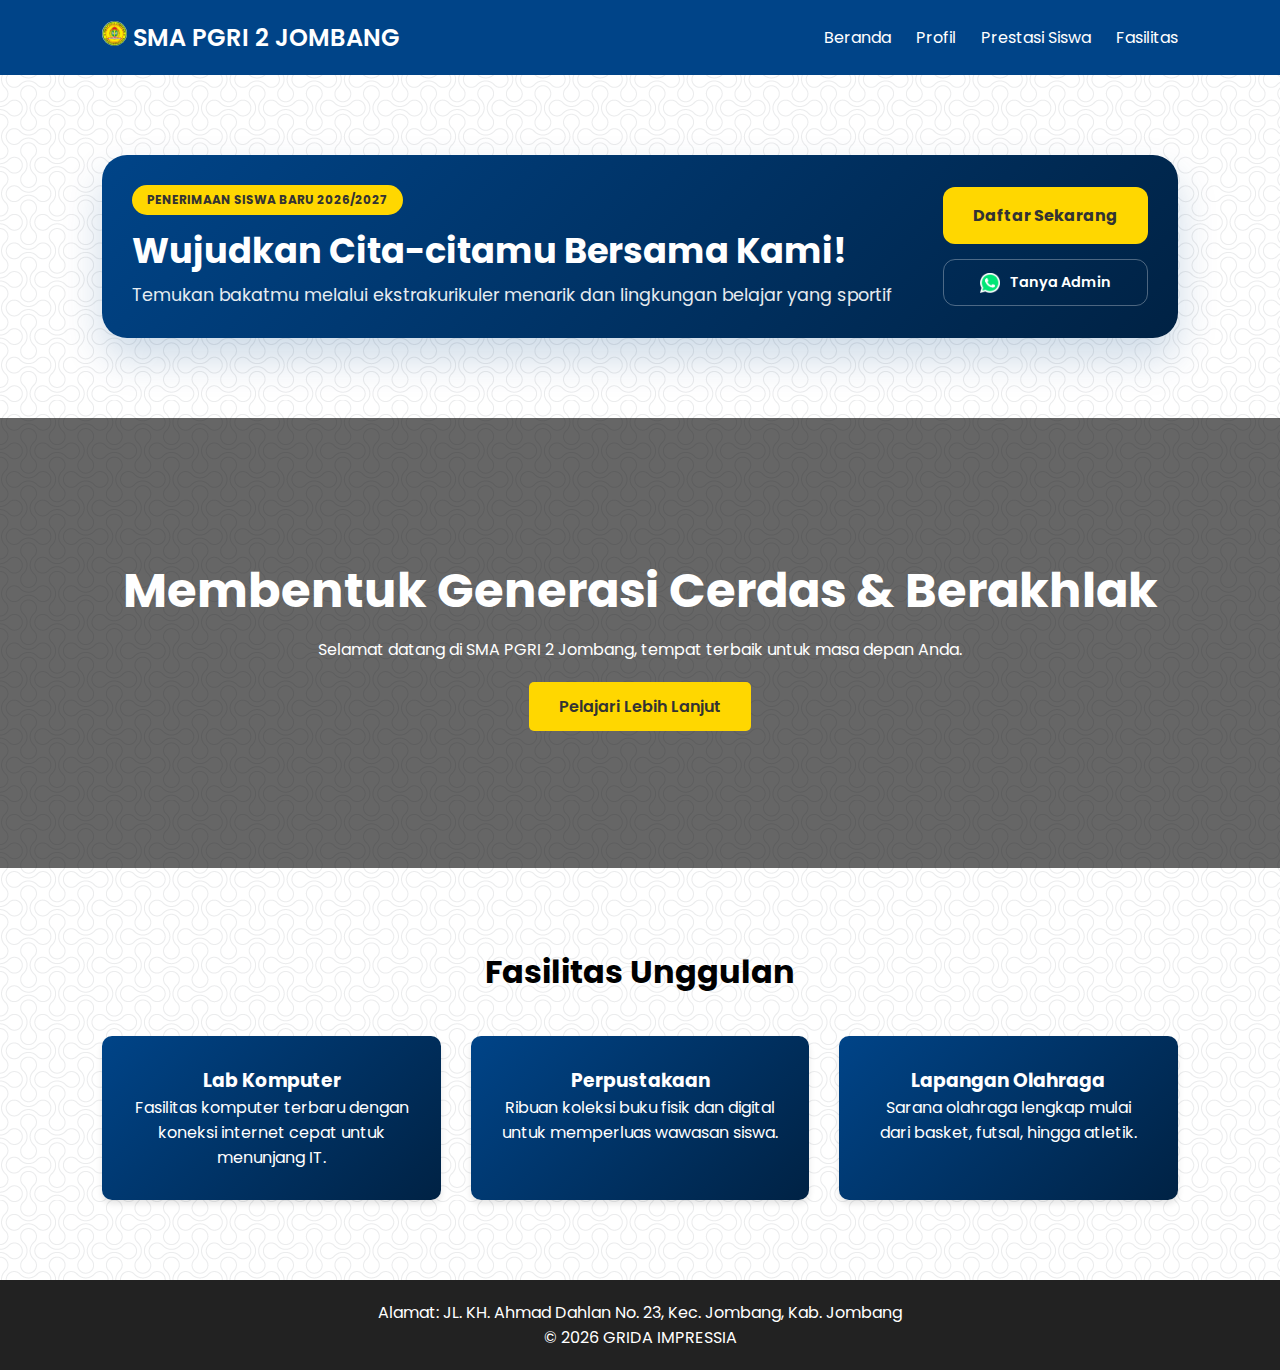
<file: index.html>
<!DOCTYPE html>
<html lang="id">
<head>
    <meta charset="UTF-8">
    <meta name="viewport" content="width=device-width, initial-scale=1.0">
    <title>SMA PGRI 2 JOMBANG</title>
    <link rel="stylesheet" href="style.css">
    <link href="https://fonts.googleapis.com/css2?family=Poppins:wght@300;400;600&display=swap" rel="stylesheet">
</head>
<body>

    <header>
         <div class="logo">
            <img src="foto1.jpg"/>
            SMA PGRI 2 JOMBANG     
        </div>
        <nav>
            <ul class="nav-links" id="navLinks">
                <li><a href="index.html">Beranda</a></li>
                <li><a href="Profil.html">Profil</a></li>
                <li><a href="Prestasi.html">Prestasi Siswa</a></li>
                <li><a href="fasilitas.html">Fasilitas</a></li>
             
            </ul>
            <div class="menu-toggle" id="mobile-menu">
                <span class="bar"></span>
                <span class="bar"></span>
                <span class="bar"></span>
            </div>
        </nav>
    </header>

    <section class="cta-home">
    <div class="container">
        <div class="cta-wrapper">
            <div class="cta-content">
                <span class="cta-badge">Penerimaan Siswa Baru 2026/2027</span>
                <h2>Wujudkan Cita-citamu Bersama Kami!</h2>
                <p>Temukan bakatmu melalui ekstrakurikuler menarik dan lingkungan belajar yang sportif</p>
            </div>
            <div class="cta-action">
                <a href="https://docs.google.com/forms/d/e/1FAIpQLSdmALU9YkdrVw5L54V4zJo8nPiSjWl3F8JW6FjcFwiGC4GTWw/viewform" class="btn-utama pulse">Daftar Sekarang</a>
                
                <a href="https://wa.me/+6285136805858" class="btn-wa">
                    <img src="wa.png" alt="WA" width="20"> 
                    Tanya Admin
                </a>
            </div>
        </div>
    </div>
</section>
</body>

<body>
    <section class="hero" id="home">
        <div class="hero-text">
            <h1>Membentuk Generasi Cerdas & Berakhlak</h1>
            <p>Selamat datang di SMA PGRI 2 Jombang, tempat terbaik untuk masa depan Anda.</p>
            <a href="Profil.html" class="btn">Pelajari Lebih Lanjut</a>
        </div>
    </section>

    <section class="features" id="fasilitas">
        <div class="container">
            <h2 class="section-title">Fasilitas Unggulan</h2>
            <div class="grid">
                <div class="card">
                    <h3>Lab Komputer</h3>
                    <p>Fasilitas komputer terbaru dengan koneksi internet cepat untuk menunjang IT.</p>
                </div>
                <div class="card">
                    <h3>Perpustakaan</h3>
                    <p>Ribuan koleksi buku fisik dan digital untuk memperluas wawasan siswa.</p>
                </div>
                <div class="card">
                    <h3>Lapangan Olahraga</h3>
                    <p>Sarana olahraga lengkap mulai dari basket, futsal, hingga atletik.</p>
                </div>
            </div>
        </div>
    </section>

    <footer id="contact">
        <p>Alamat: JL. KH. Ahmad Dahlan No. 23, Kec. Jombang, Kab. Jombang</p>
        <div class="socials">
            <p>&copy; 2026 GRIDA IMPRESSIA</p>
        </div>
        
    </footer>

    <script src="script.js"></script>
</body>
</html>
</file>
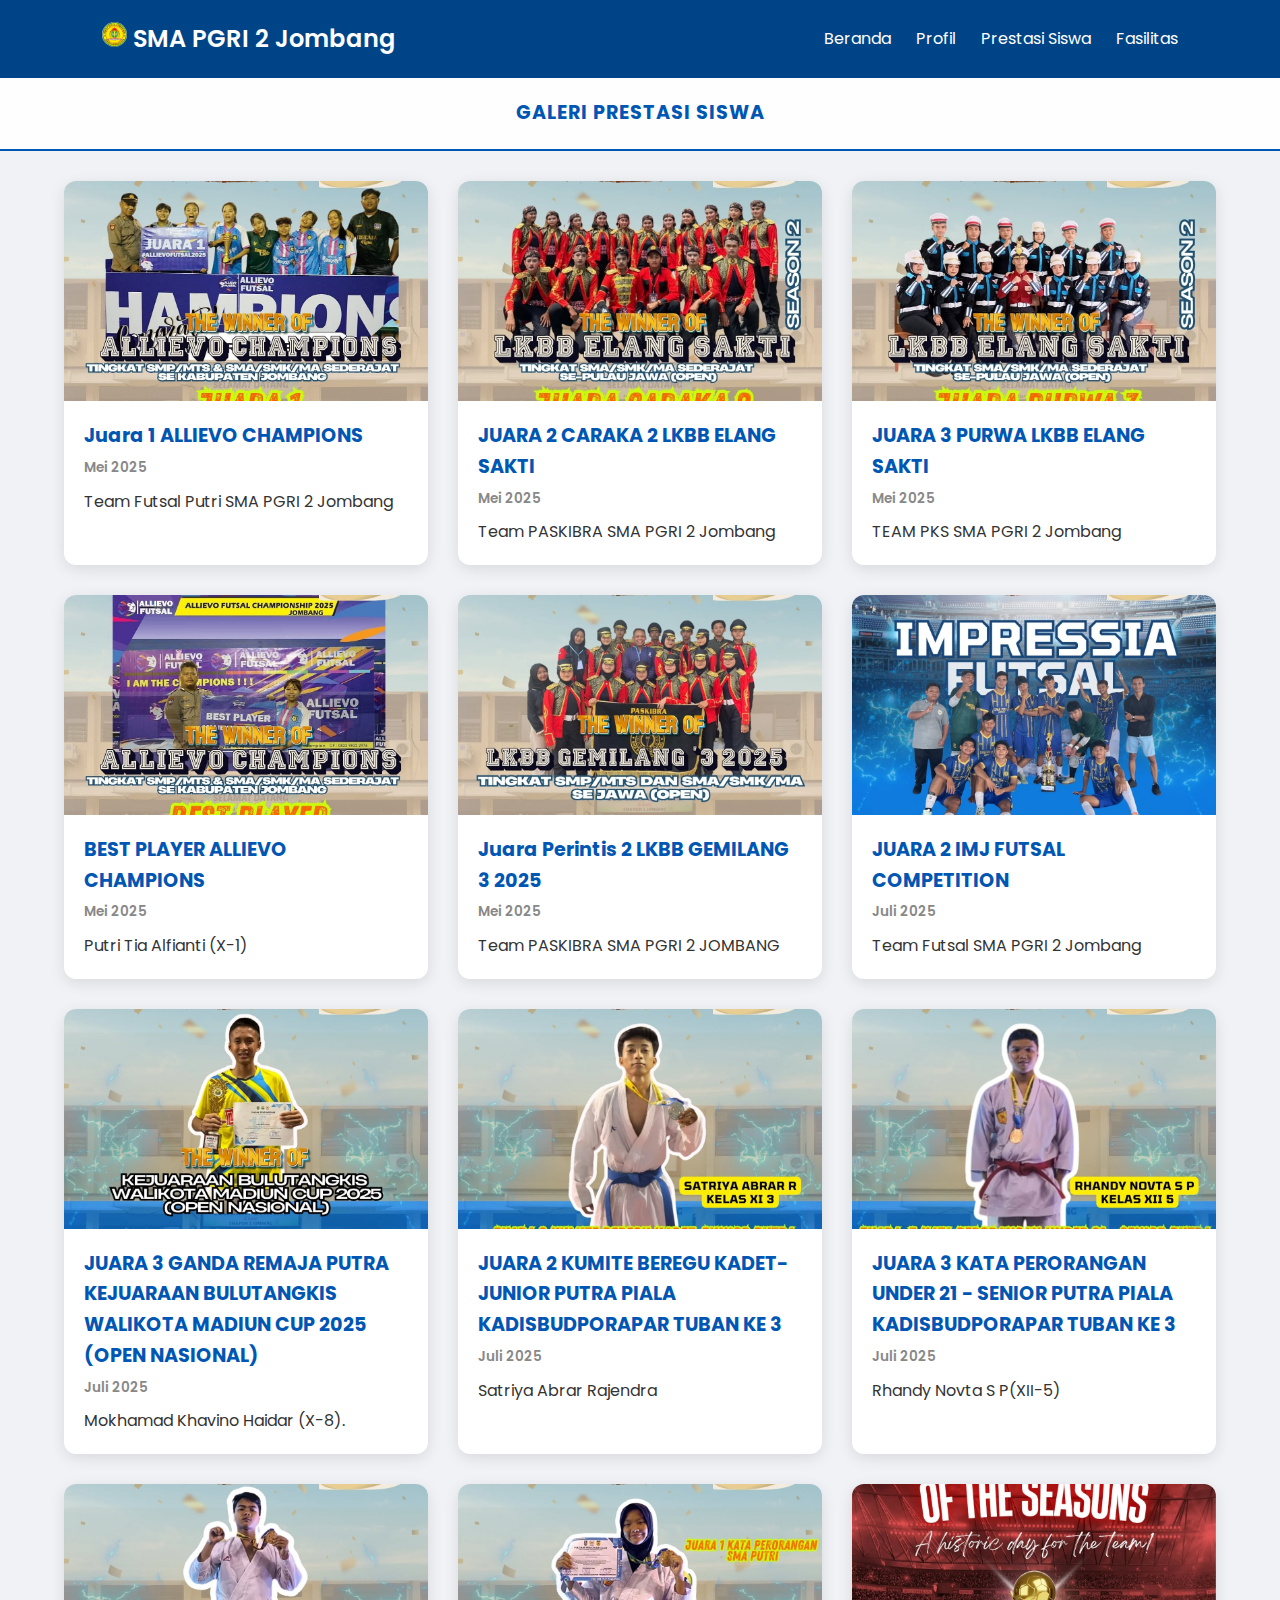
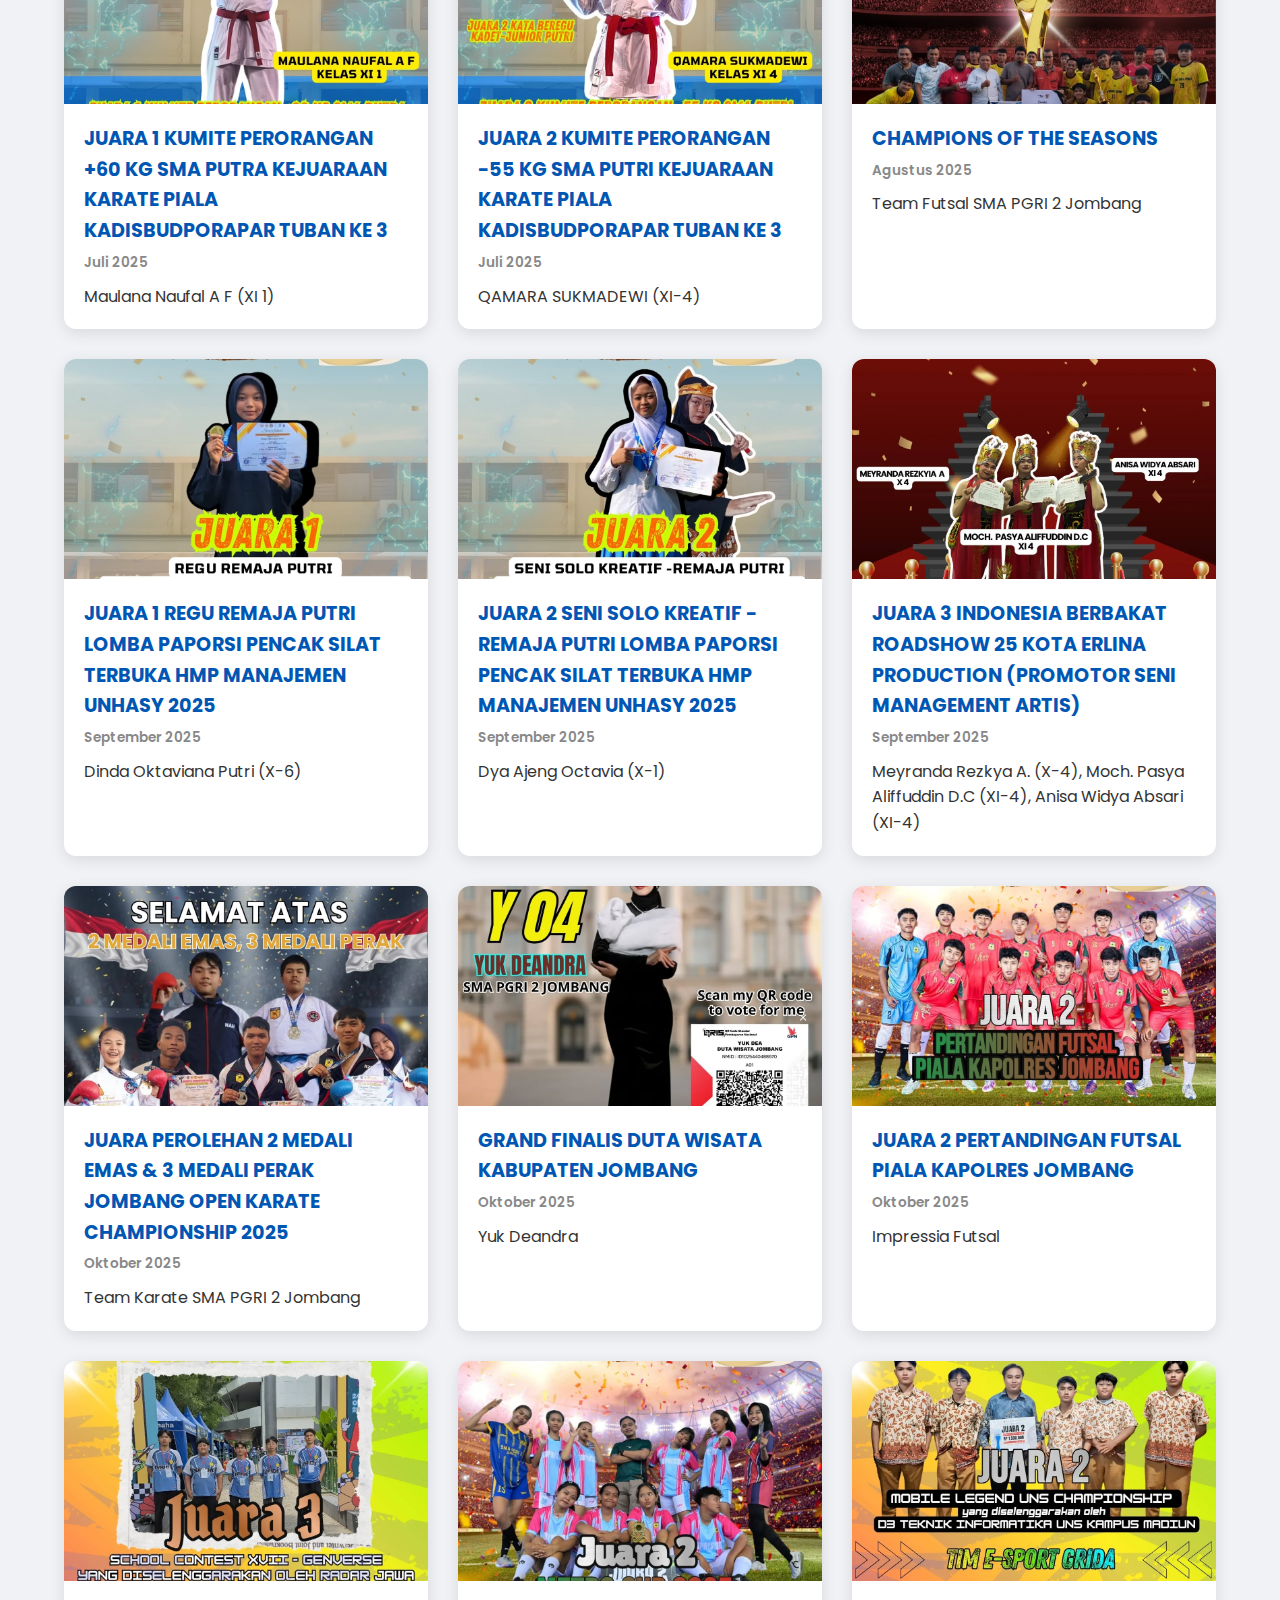
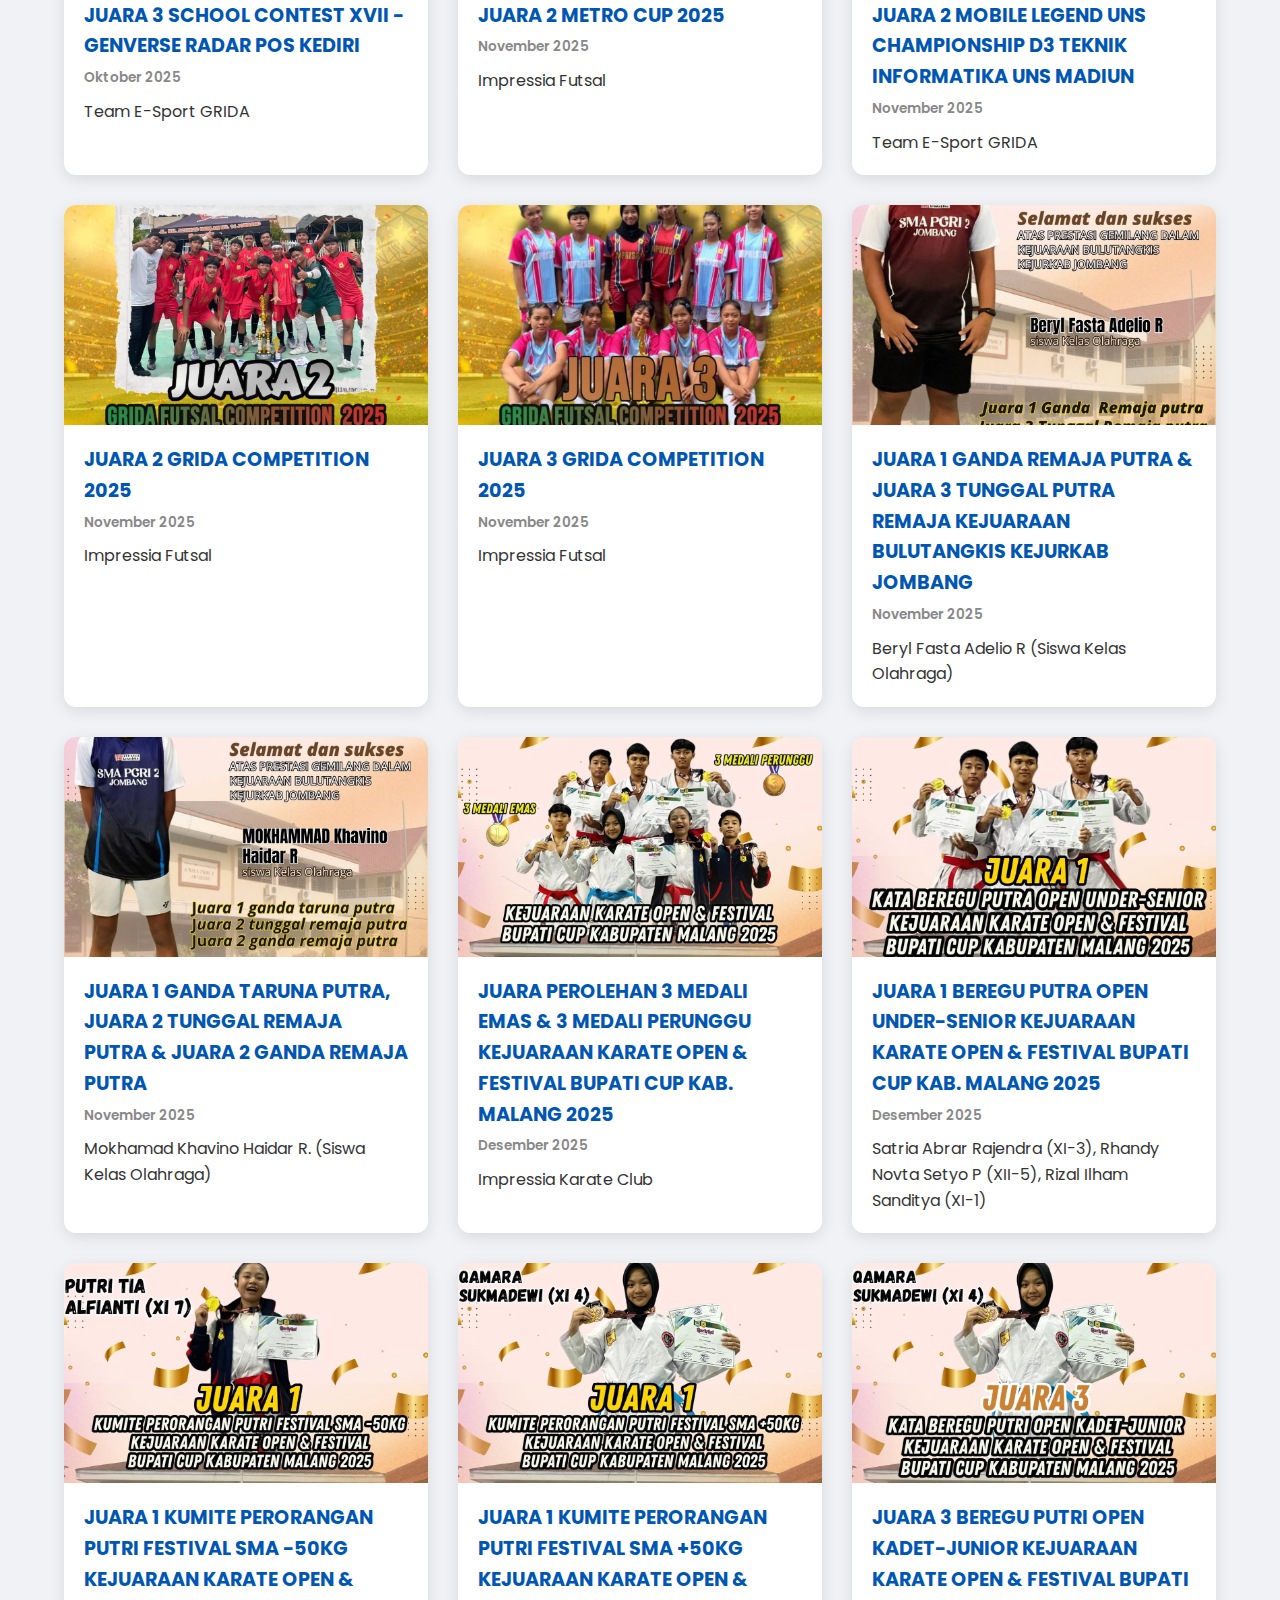
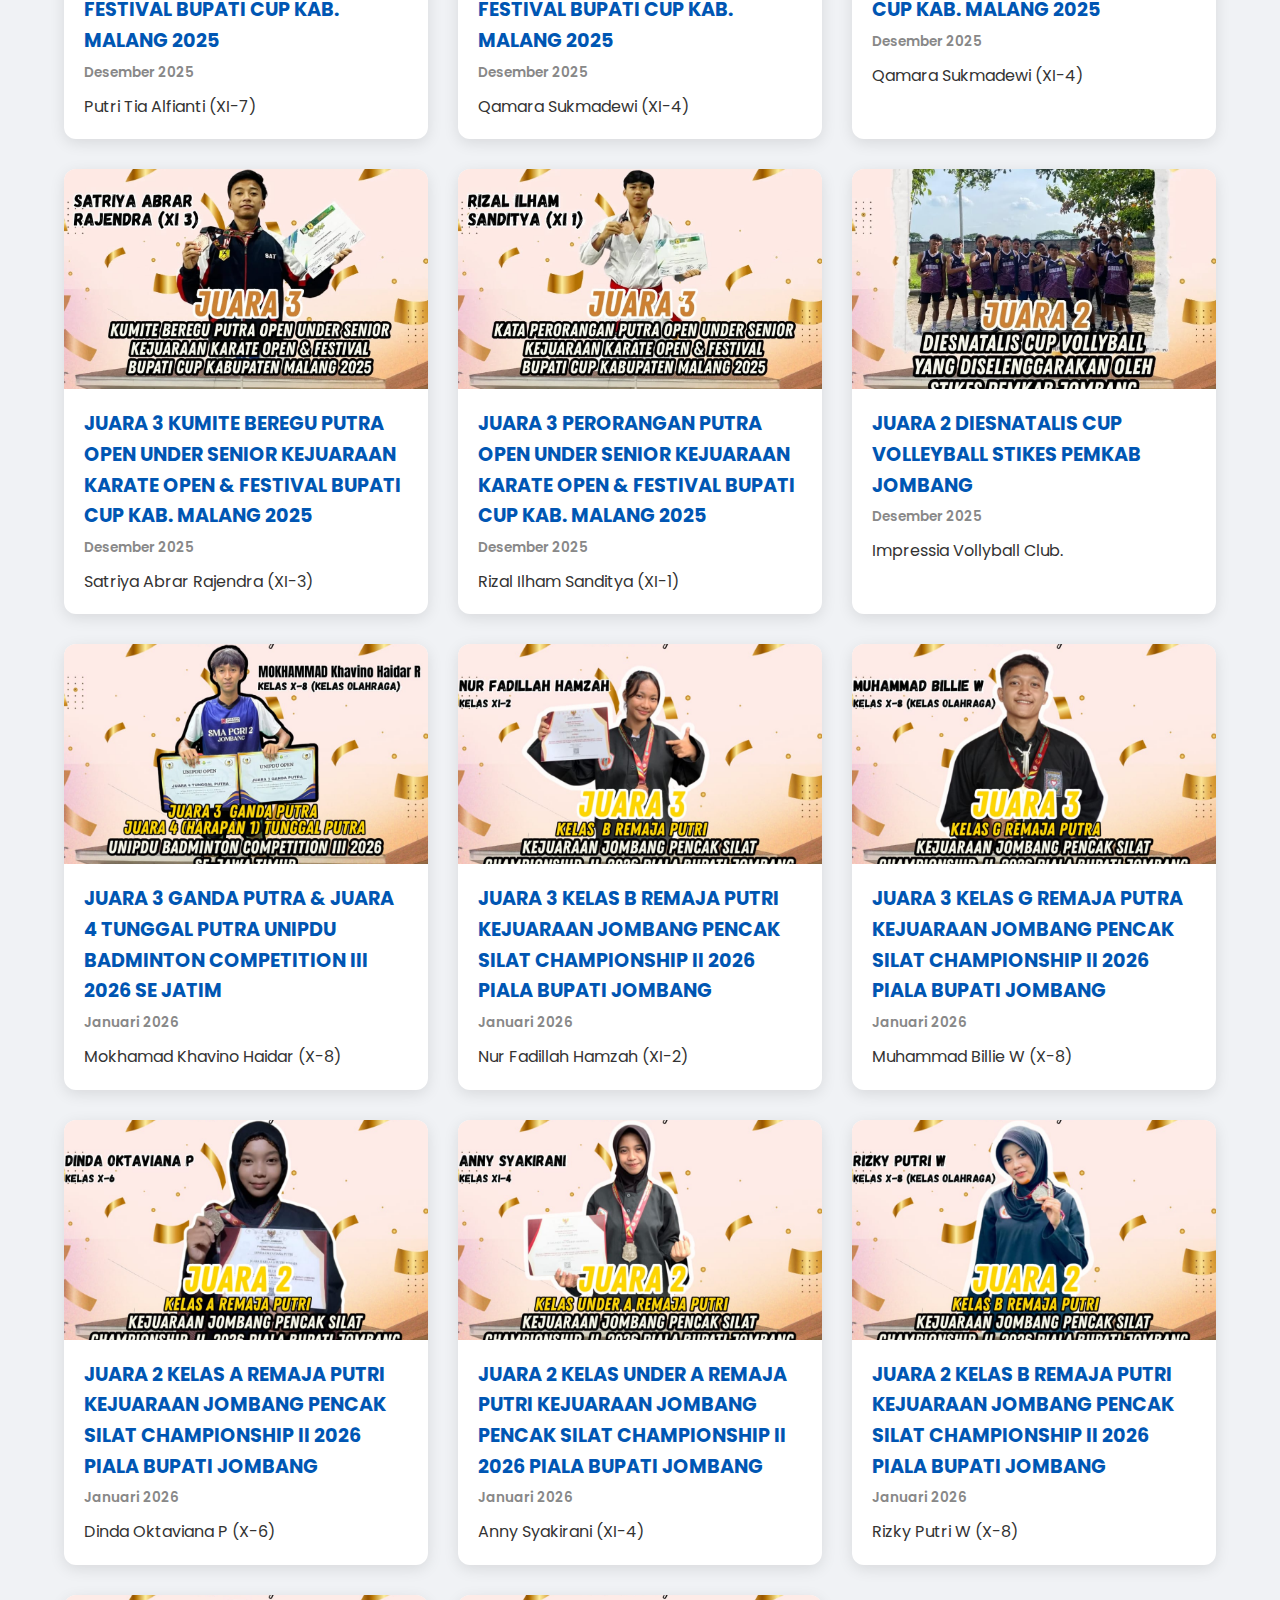
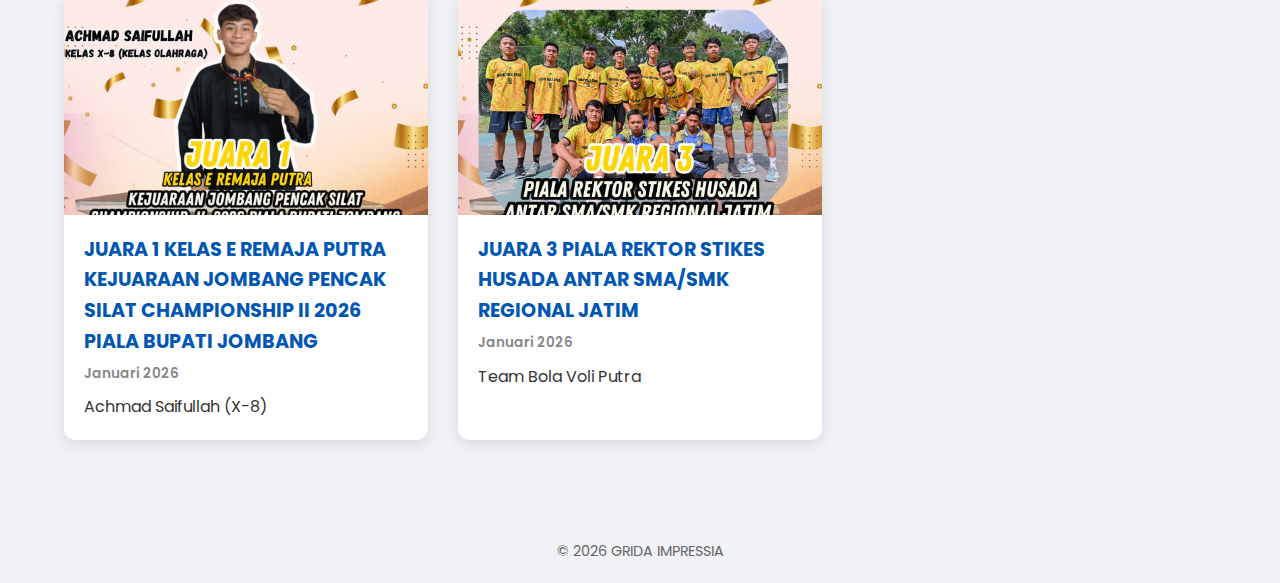
<file: Prestasi.html>
<!DOCTYPE html>
<html lang="id">
<head>
    <meta charset="UTF-8">
    <meta name="viewport" content="width=device-width, initial-scale=1.0">
    <title>Galeri Prestasi Siswa</title>
    <link rel="stylesheet" href="style2.css">
    <link href="https://fonts.googleapis.com/css2?family=Poppins:wght@400;600&display=swap" rel="stylesheet">
</head>
<body>

    <header>
       <div class="logo">
            <img src="foto1.jpg"/>
            SMA PGRI 2 Jombang     
        </div>
 <nav>
            <ul class="nav-links" id="navLinks">
                <li><a href="index.html">Beranda</a></li>
                <li><a href="Profil.html">Profil</a></li>
                <li><a href="Prestasi.html">Prestasi Siswa</a></li>
                <li><a href="fasilitas.html">Fasilitas</a></li>
               
            </ul>
            <div class="menu-toggle" id="mobile-menu">
                <span class="bar"></span>
                <span class="bar"></span>
                <span class="bar"></span>
            </div>
        </nav>
    </header>

    <section class="sub-header">
    <div class="container">
        <div class="sub-header-content">
            <h2>Galeri Prestasi Siswa</h2>

            </nav>
        </div>
    </div>
</section>

    <main class="container">
        <div class="gallery-grid">

            <div class="gallery-card">
                <div class="card-image">
                    <img src="f1.jpg">
                </div>
                <div class="card-caption">
                    <h3>Juara 1 ALLIEVO CHAMPIONS</h3>
                    <p class="date">Mei 2025</p>
                    <p>Team Futsal Putri SMA PGRI 2 Jombang</p>
                </div>
            </div>

            <div class="gallery-card">
                <div class="card-image">
                    <img src="f2.jpg">
                </div>
                <div class="card-caption">
                    <h3>JUARA 2 CARAKA 2 LKBB ELANG SAKTI</h3>
                    <p class="date">Mei 2025</p>
                    <p>Team PASKIBRA SMA PGRI 2 Jombang</p>
                </div>
            </div>

            <div class="gallery-card">
                <div class="card-image">
                    <img src="f3.jpg" alt="Olimpiade Sains">
                </div>
                <div class="card-caption">
                    <h3>JUARA 3 PURWA LKBB ELANG SAKTI</h3>
                    <p class="date">Mei 2025</p>
                    <p>TEAM PKS SMA PGRI 2 Jombang</p>
                </div>
            </div>

             <div class="gallery-card">
                <div class="card-image">
                    <img src="f4.jpg" alt="Lomba Lukis">
                </div>
                <div class="card-caption">
                    <h3>BEST PLAYER ALLIEVO CHAMPIONS</h3>
                    <p class="date">Mei 2025</p>
                    <p>Putri Tia Alfianti (X-1)</p>
                </div>
            </div>
            <div class="gallery-card">
                <div class="card-image">
                    <img src="f5.jpg" alt="Lomba Lukis">
                </div>
                <div class="card-caption">
                    <h3>Juara Perintis 2 LKBB GEMILANG 3 2025</h3>
                    <p class="date">Mei 2025</p>
                    <p>Team PASKIBRA SMA PGRI 2 JOMBANG</p>
                </div>
            </div>
            <div class="gallery-card">
                <div class="card-image">
                    <img src="f6.jpg" alt="Lomba Lukis">
                </div>
                <div class="card-caption">
                    <h3>JUARA 2 IMJ FUTSAL COMPETITION</h3>
                    <p class="date">Juli 2025</p>
                    <p>Team Futsal SMA PGRI 2 Jombang</p>
                </div>
            </div>
            <div class="gallery-card">
                <div class="card-image">
                    <img src="f7.jpg" alt="Lomba Lukis">
                </div>
                <div class="card-caption">
                    <h3>JUARA 3 GANDA REMAJA PUTRA KEJUARAAN BULUTANGKIS WALIKOTA MADIUN CUP 2025 (OPEN NASIONAL)</h3>
                    <p class="date">Juli 2025</p>
                    <p>Mokhamad Khavino Haidar (X-8).</p>
                </div>
            </div>
            <div class="gallery-card">
                <div class="card-image">
                    <img src="f8.jpg" alt="Lomba Lukis">
                </div>
                <div class="card-caption">
                    <h3>JUARA 2 KUMITE BEREGU KADET-JUNIOR PUTRA PIALA KADISBUDPORAPAR TUBAN KE 3</h3>
                    <p class="date">Juli 2025</p>
                    <p>Satriya Abrar Rajendra</p>
                </div>
            </div>
            <div class="gallery-card">
                <div class="card-image">
                    <img src="f9.jpg" alt="Lomba Lukis">
                </div>
                <div class="card-caption">
                    <h3>JUARA 3 KATA PERORANGAN UNDER 21 - SENIOR PUTRA PIALA KADISBUDPORAPAR TUBAN KE 3</h3>
                    <p class="date">Juli 2025</p>
                    <p>Rhandy Novta S P(XII-5)</p>
                </div>
            </div>
            <div class="gallery-card">
                <div class="card-image">
                    <img src="f10.jpg" alt="Lomba Lukis">
                </div>
                <div class="card-caption">
                    <h3>JUARA 1 KUMITE PERORANGAN +60 KG SMA PUTRA KEJUARAAN KARATE PIALA KADISBUDPORAPAR TUBAN KE 3</h3>
                    <p class="date">Juli 2025</p>
                    <p>Maulana Naufal A F (XI 1)</p>
                </div>
            </div>
            <div class="gallery-card">
                <div class="card-image">
                    <img src="f11.jpg" alt="Lomba Lukis">
                </div>
                <div class="card-caption">
                    <h3>JUARA 2 KUMITE PERORANGAN -55 KG SMA PUTRI KEJUARAAN KARATE PIALA KADISBUDPORAPAR TUBAN KE 3</h3>
                    <p class="date">Juli 2025</p>
                    <p>QAMARA SUKMADEWI (XI-4)</p>
                </div>
            </div>
            <div class="gallery-card">
                <div class="card-image">
                    <img src="f12.jpg" alt="Lomba Lukis">
                </div>
                <div class="card-caption">
                    <h3>CHAMPIONS OF THE SEASONS</h3>
                    <p class="date">Agustus 2025</p>
                    <p>Team Futsal SMA PGRI 2 Jombang</p>
                </div>
            </div>
            <div class="gallery-card">
                <div class="card-image">
                    <img src="f13.jpg" alt="Lomba Lukis">
                </div>
                <div class="card-caption">
                    <h3>JUARA 1 REGU REMAJA PUTRI LOMBA PAPORSI PENCAK SILAT TERBUKA HMP MANAJEMEN UNHASY 2025</h3>
                    <p class="date">September 2025</p>
                    <p>Dinda Oktaviana Putri (X-6)</p>
                </div>
            </div>
            <div class="gallery-card">
                <div class="card-image">
                    <img src="f14.jpg" alt="Lomba Lukis">
                </div>
                <div class="card-caption">
                    <h3>JUARA 2 SENI SOLO KREATIF - REMAJA PUTRI LOMBA PAPORSI PENCAK SILAT TERBUKA HMP MANAJEMEN UNHASY 2025</h3>
                    <p class="date">September 2025</p>
                    <p>Dya Ajeng Octavia (X-1)</p>
                </div>
            </div>
            <div class="gallery-card">
                <div class="card-image">
                    <img src="f15.jpg" alt="Lomba Lukis">
                </div>
                <div class="card-caption">
                    <h3>JUARA 3 INDONESIA BERBAKAT ROADSHOW 25 KOTA ERLINA PRODUCTION (PROMOTOR SENI MANAGEMENT ARTIS)</h3>
                    <p class="date">September 2025</p>
                    <p>Meyranda Rezkya A. (X-4), Moch. Pasya Aliffuddin D.C (XI-4), Anisa Widya Absari (XI-4)</p>
                </div>
            </div>
            <div class="gallery-card">
                <div class="card-image">
                    <img src="f16.jpg" alt="Lomba Lukis">
                </div>
                <div class="card-caption">
                    <h3>JUARA PEROLEHAN 2 MEDALI EMAS & 3 MEDALI PERAK JOMBANG OPEN KARATE CHAMPIONSHIP 2025</h3>
                    <p class="date">Oktober 2025</p>
                    <p>Team Karate SMA PGRI 2 Jombang</p>
                </div>
            </div>
            <div class="gallery-card">
                <div class="card-image">
                    <img src="f17.jpg" alt="Lomba Lukis">
                </div>
                <div class="card-caption">
                    <h3>GRAND FINALIS DUTA WISATA KABUPATEN JOMBANG</h3>
                    <p class="date">Oktober 2025</p>
                    <p>Yuk Deandra</p>
                </div>
            </div>
            <div class="gallery-card">
                <div class="card-image">
                    <img src="f18.jpg" alt="Lomba Lukis">
                </div>
                <div class="card-caption">
                    <h3>JUARA 2 PERTANDINGAN FUTSAL PIALA KAPOLRES JOMBANG</h3>
                    <p class="date">Oktober 2025</p>
                    <p>Impressia Futsal</p>
                </div>
            </div>
            <div class="gallery-card">
                <div class="card-image">
                    <img src="f19.jpg" alt="Lomba Lukis">
                </div>
                <div class="card-caption">
                    <h3>JUARA 3 SCHOOL CONTEST XVII - GENVERSE RADAR POS KEDIRI</h3>
                    <p class="date">Oktober 2025</p>
                    <p>Team E-Sport GRIDA</p>
                </div>
            </div>
            <div class="gallery-card">
                <div class="card-image">
                    <img src="f20.jpg" alt="Lomba Lukis">
                </div>
                <div class="card-caption">
                    <h3>JUARA 2 METRO CUP 2025</h3>
                    <p class="date">November 2025</p>
                    <p>Impressia Futsal</p>
                </div>
            </div>
            <div class="gallery-card">
                <div class="card-image">
                    <img src="f21.jpg" alt="Lomba Lukis">
                </div>
                <div class="card-caption">
                    <h3>JUARA 2 MOBILE LEGEND UNS CHAMPIONSHIP D3 TEKNIK INFORMATIKA UNS MADIUN</h3>
                    <p class="date">November 2025</p>
                    <p>Team E-Sport GRIDA</p>
                </div>
            </div>
            <div class="gallery-card">
                <div class="card-image">
                    <img src="f22.jpg" alt="Lomba Lukis">
                </div>
                <div class="card-caption">
                    <h3>JUARA 2 GRIDA COMPETITION 2025</h3>
                    <p class="date">November 2025</p>
                    <p>Impressia Futsal</p>
                </div>
            </div>
            <div class="gallery-card">
                <div class="card-image">
                    <img src="f23.jpg" alt="Lomba Lukis">
                </div>
                <div class="card-caption">
                    <h3>JUARA 3 GRIDA COMPETITION 2025</h3>
                    <p class="date">November 2025</p>
                    <p>Impressia Futsal</p>
                </div>
            </div>
            <div class="gallery-card">
                <div class="card-image">
                    <img src="f24.jpg" alt="Lomba Lukis">
                </div>
                <div class="card-caption">
                    <h3>JUARA 1 GANDA REMAJA PUTRA & JUARA 3 TUNGGAL PUTRA REMAJA KEJUARAAN BULUTANGKIS KEJURKAB JOMBANG</h3>
                    <p class="date">November 2025</p>
                    <p>Beryl Fasta Adelio R (Siswa Kelas Olahraga)</p>
                </div>
            </div>
            <div class="gallery-card">
                <div class="card-image">
                    <img src="f25.jpg" alt="Lomba Lukis">
                </div>
                <div class="card-caption">
                    <h3>JUARA 1 GANDA TARUNA PUTRA, JUARA 2 TUNGGAL REMAJA PUTRA & JUARA 2 GANDA REMAJA PUTRA</h3>
                    <p class="date">November 2025</p>
                    <p>Mokhamad Khavino Haidar R. (Siswa Kelas Olahraga)</p>
                </div>
            </div>
            <div class="gallery-card">
                <div class="card-image">
                    <img src="f26.jpg" alt="Lomba Lukis">
                </div>
                <div class="card-caption">
                    <h3>JUARA PEROLEHAN 3 MEDALI EMAS & 3 MEDALI PERUNGGU KEJUARAAN KARATE OPEN & FESTIVAL BUPATI CUP KAB. MALANG 2025</h3>
                    <p class="date">Desember 2025</p>
                    <p>Impressia Karate Club</p>
                </div>
            </div>
            <div class="gallery-card">
                <div class="card-image">
                    <img src="f27.jpg" alt="Lomba Lukis">
                </div>
                <div class="card-caption">
                    <h3>JUARA 1 BEREGU PUTRA OPEN UNDER-SENIOR KEJUARAAN KARATE OPEN & FESTIVAL BUPATI CUP KAB. MALANG 2025</h3>
                    <p class="date">Desember 2025</p>
                    <p>Satria Abrar Rajendra (XI-3), Rhandy Novta Setyo P (XII-5), Rizal Ilham Sanditya (XI-1)</p>
                </div>
            </div>
            <div class="gallery-card">
                <div class="card-image">
                    <img src="f28.jpg" alt="Lomba Lukis">
                </div>
                <div class="card-caption">
                    <h3>JUARA 1 KUMITE PERORANGAN PUTRI FESTIVAL SMA -50KG KEJUARAAN KARATE OPEN & FESTIVAL BUPATI CUP KAB. MALANG 2025</h3>
                    <p class="date">Desember 2025</p>
                    <p>Putri Tia Alfianti (XI-7)</p>
                </div>
            </div>
            <div class="gallery-card">
                <div class="card-image">
                    <img src="f29.jpg" alt="Lomba Lukis">
                </div>
                <div class="card-caption">
                    <h3>JUARA 1 KUMITE PERORANGAN PUTRI FESTIVAL SMA +50KG KEJUARAAN KARATE OPEN & FESTIVAL BUPATI CUP KAB. MALANG 2025 </h3>
                    <p class="date">Desember 2025</p>
                    <p>Qamara Sukmadewi (XI-4)</p>
                </div>
            </div>
            <div class="gallery-card">
                <div class="card-image">
                    <img src="f30.jpg" alt="Lomba Lukis">
                </div>
                <div class="card-caption">
                    <h3>JUARA 3 BEREGU PUTRI OPEN KADET-JUNIOR KEJUARAAN KARATE OPEN & FESTIVAL BUPATI CUP KAB. MALANG 2025</h3>
                    <p class="date">Desember 2025</p>
                    <p>Qamara Sukmadewi (XI-4)</p>
                </div>
            </div>
            <div class="gallery-card">
                <div class="card-image">
                    <img src="f31.jpg" alt="Lomba Lukis">
                </div>
                <div class="card-caption">
                    <h3>JUARA 3 KUMITE BEREGU PUTRA OPEN UNDER SENIOR KEJUARAAN KARATE OPEN & FESTIVAL BUPATI CUP KAB. MALANG 2025</h3>
                    <p class="date">Desember 2025</p>
                    <p>Satriya Abrar Rajendra (XI-3)</p>
                </div>
            </div>
            <div class="gallery-card">
                <div class="card-image">
                    <img src="f32.jpg" alt="Lomba Lukis">
                </div>
                <div class="card-caption">
                    <h3>JUARA 3 PERORANGAN PUTRA OPEN UNDER SENIOR KEJUARAAN KARATE OPEN & FESTIVAL BUPATI CUP KAB. MALANG 2025</h3>
                    <p class="date">Desember 2025</p>
                    <p>Rizal Ilham Sanditya (XI-1)</p>
                </div>
            </div>
            <div class="gallery-card">
                <div class="card-image">
                    <img src="f33.jpg" alt="Lomba Lukis">
                </div>
                <div class="card-caption">
                    <h3>JUARA 2 DIESNATALIS CUP VOLLEYBALL STIKES PEMKAB JOMBANG</h3>
                    <p class="date">Desember 2025</p>
                    <p>Impressia Vollyball Club.</p>
                </div>
            </div>
            <div class="gallery-card">
                <div class="card-image">
                    <img src="f34.jpeg" alt="Lomba Lukis">
                </div>
                <div class="card-caption">
                    <h3>JUARA 3 GANDA PUTRA & JUARA 4 TUNGGAL PUTRA UNIPDU BADMINTON COMPETITION III 2026 SE JATIM</h3>
                    <p class="date">Januari 2026</p>
                    <p>Mokhamad Khavino Haidar (X-8)</p>
                </div>
            </div>
            <div class="gallery-card">
                <div class="card-image">
                    <img src="f35.jpeg" alt="Lomba Lukis">
                </div>
                <div class="card-caption">
                    <h3>JUARA 3 KELAS B REMAJA PUTRI KEJUARAAN JOMBANG PENCAK SILAT CHAMPIONSHIP II 2026 PIALA BUPATI JOMBANG</h3>
                    <p class="date">Januari 2026</p>
                    <p>Nur Fadillah Hamzah (XI-2)</p>
                </div>
            </div>
            <div class="gallery-card">
                <div class="card-image">
                    <img src="f36.jpeg" alt="Lomba Lukis">
                </div>
                <div class="card-caption">
                    <h3>JUARA 3 KELAS G REMAJA PUTRA KEJUARAAN JOMBANG PENCAK SILAT CHAMPIONSHIP II 2026 PIALA BUPATI JOMBANG</h3>
                    <p class="date">Januari 2026</p>
                    <p>Muhammad Billie W (X-8)</p>
                </div>
            </div>
            <div class="gallery-card">
                <div class="card-image">
                    <img src="f37.jpeg" alt="Lomba Lukis">
                </div>
                <div class="card-caption">
                    <h3>JUARA 2 KELAS A REMAJA PUTRI KEJUARAAN JOMBANG PENCAK SILAT CHAMPIONSHIP II 2026 PIALA BUPATI JOMBANG</h3>
                    <p class="date">Januari 2026</p>
                    <p>Dinda Oktaviana P (X-6)</p>
                </div>
            </div>
            <div class="gallery-card">
                <div class="card-image">
                    <img src="f38.jpeg" alt="Lomba Lukis">
                </div>
                <div class="card-caption">
                    <h3>JUARA 2 KELAS UNDER A REMAJA PUTRI KEJUARAAN JOMBANG PENCAK SILAT CHAMPIONSHIP II 2026 PIALA BUPATI JOMBANG</h3>
                    <p class="date">Januari 2026</p>
                    <p>Anny Syakirani (XI-4)</p>
                </div>
            </div>
            <div class="gallery-card">
                <div class="card-image">
                    <img src="f39.jpeg" alt="Lomba Lukis">
                </div>
                <div class="card-caption">
                    <h3>JUARA 2 KELAS B REMAJA PUTRI KEJUARAAN JOMBANG PENCAK SILAT CHAMPIONSHIP II 2026 PIALA BUPATI JOMBANG</h3>
                    <p class="date">Januari 2026</p>
                    <p>Rizky Putri W (X-8)</p>
                </div>
            </div>
            <div class="gallery-card">
                <div class="card-image">
                    <img src="f40.jpeg" alt="Lomba Lukis">
                </div>
                <div class="card-caption">
                    <h3>JUARA 1 KELAS E REMAJA PUTRA KEJUARAAN JOMBANG PENCAK SILAT CHAMPIONSHIP II 2026 PIALA BUPATI JOMBANG</h3>
                    <p class="date">Januari 2026</p>
                    <p>Achmad Saifullah (X-8)</p>
                </div>
            </div>
            <div class="gallery-card">
                <div class="card-image">
                    <img src="f41.jpeg" alt="Lomba Lukis">
                </div>
                <div class="card-caption">
                    <h3>JUARA 3 PIALA REKTOR STIKES HUSADA ANTAR SMA/SMK REGIONAL JATIM</h3>
                    <p class="date">Januari 2026</p>
                    <p>Team Bola Voli Putra</p>
                </div>
            </div>
          

            </div>
    </main>

    <footer>
        <p>&copy; 2026 GRIDA IMPRESSIA</p>
    </footer>
<script src="script.js"></script>
</body>
</html>
</file>
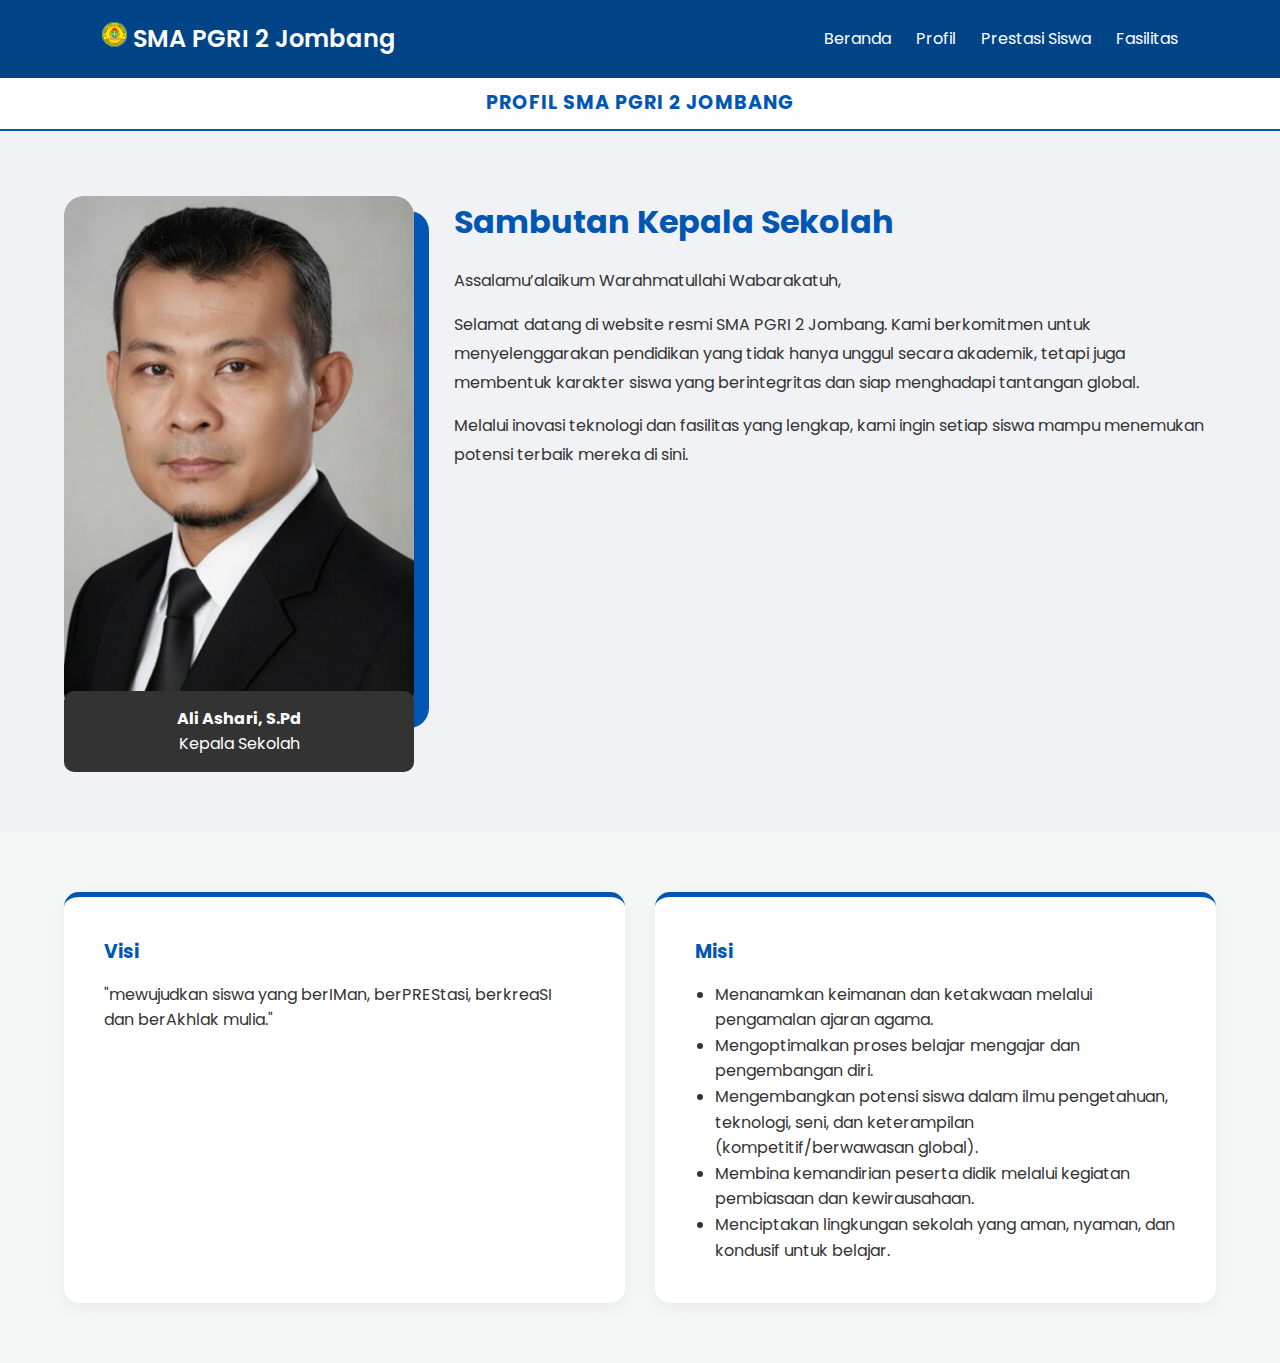
<file: Profil.html>
<!DOCTYPE html>
<html lang="id">
<head>
    <meta charset="UTF-8">
    <meta name="viewport" content="width=device-width, initial-scale=1.0">
    <title>Profil Sekolah | SMA GRIDAJOE</title>
    <link rel="stylesheet" href="style3.css">
    <link href="https://fonts.googleapis.com/css2?family=Poppins:wght@300;400;600&display=swap" rel="stylesheet">
</head>
<body>



 <header>
       <div class="logo">
            <img src="foto1.jpg"/>
            SMA PGRI 2 Jombang     
        </div>
 <nav>
            <ul class="nav-links" id="navLinks">
                <li><a href="index.html">Beranda</a></li>
                <li><a href="Profil.html">Profil</a></li>
                <li><a href="Prestasi.html">Prestasi Siswa</a></li>
                <li><a href="fasilitas.html">Fasilitas</a></li>
               
            </ul>
            <div class="menu-toggle" id="mobile-menu">
                <span class="bar"></span>
                <span class="bar"></span>
                <span class="bar"></span>
            </div>
        </nav>
    </header>

    <section class="sub-header">
    <div class="container">
        <div class="sub-header-content">
            <h2>Profil SMA PGRI 2 JOMBANG</h2>

            </nav>
        </div>
    </div>
</section>



    <section class="section-padding">
        <div class="container profile-flex">
            <div class="profile-img">
                <img src="kepsek.jpeg">
                <div class="name-tag">
                    <h4>Ali Ashari, S.Pd</h4>
                    <p>Kepala Sekolah</p>
                </div>
            </div>
            <div class="profile-text">
                <h3>Sambutan Kepala Sekolah</h3>
                <p>Assalamu’alaikum Warahmatullahi Wabarakatuh,</p>
                <p>Selamat datang di website resmi SMA PGRI 2 Jombang. Kami berkomitmen untuk menyelenggarakan pendidikan yang tidak hanya unggul secara akademik, tetapi juga membentuk karakter siswa yang berintegritas dan siap menghadapi tantangan global.</p>
                <p>Melalui inovasi teknologi dan fasilitas yang lengkap, kami ingin setiap siswa mampu menemukan potensi terbaik mereka di sini.</p>
            </div>
        </div>
    </section>

    <section class="vision-mission">
        <div class="container">
            <div class="grid-2">
                <div class="vision-card">
                    <h3>Visi</h3>
                    <p>"mewujudkan siswa yang berIMan, berPREStasi, berkreaSI dan berAkhlak mulia."</p>
                </div>
                <div class="mission-card">
                    <h3>Misi</h3>
                    <ul>
                        <li>Menanamkan keimanan dan ketakwaan melalui pengamalan ajaran agama.</li>
                        <li>Mengoptimalkan proses belajar mengajar dan pengembangan diri.</li>
                        <li>Mengembangkan potensi siswa dalam ilmu pengetahuan, teknologi, seni, dan keterampilan (kompetitif/berwawasan global).</li>
                        <li>Membina kemandirian peserta didik melalui kegiatan pembiasaan dan kewirausahaan.</li>
                        <li>Menciptakan lingkungan sekolah yang aman, nyaman, dan kondusif untuk belajar. </li>
                    </ul>
                </div>
            </div>
        </div>
    </section>
<script src="script.js"></script>
</body>
</html>
</file>
<file: style.css>
/* Dasar & Reset */
* {
    margin: 0;
    padding: 0;
    box-sizing: border-box;
}

body {
    font-family: 'Poppins', sans-serif;
    background-image: url(bg.png);
    
   
}


/* Navigasi */
header {
    display: flex;
    justify-content: space-between;
    align-items: center;
    padding: 20px 8%;
    background: #004488;
    color: white;
    position: sticky;
    top: 0;
    z-index: 1000;
}

.logo {
    font-size: 1.5rem;
    font-weight: 600;
}

.logo img {
    width: 25px;
    height: 25px;
    border-radius: 50%;
}

.nav-links {
    display: flex;
    list-style: none;
    gap: 25px;
}

.nav-links a {
    color: white;
    text-decoration: none;
    transition: 0.3s;
}

.nav-links a:hover {
    color: #ffd700;
}

/* Hero Section */
.hero {
    height: 50vh;
    background: linear-gradient(rgba(0,0,0,0.6), rgba(0,0,0,0.6));
    background-size: cover;
    background-position: center;
    display: flex;
    align-items: center;
    justify-content: center;
    text-align: center;
    color: white;
    padding: 0 20px;
}

.hero-text h1 {
    font-size: 3rem;
    margin-bottom: 10px;
}

.btn {
    display: inline-block;
    padding: 12px 30px;
    background: #ffd700;
    color: #333;
    text-decoration: none;
    border-radius: 5px;
    font-weight: 600;
    margin-top: 20px;
}

/* Fasilitas Grid */
.container {
    padding: 80px 8%;
}

.section-title {
    text-align: center;
    margin-bottom: 40px;
    font-size: 2rem;
}

.grid {
    display: grid;
    grid-template-columns: repeat(auto-fit, minmax(250px, 1fr));
    gap: 30px;
}

.card {
    background: linear-gradient(135deg, #004488 0%, #002244 100%);
    padding: 30px;
    color: white;
    border-radius: 10px;    
    text-align: center;
    box-shadow: 0 4px 6px rgba(0,0,0,0.1);
}

/* Footer */
footer {
    background: #222;
    color: white;
    text-align: center;
    padding: 20px 20px;
}

/* RESPONSIVE: Mobile */
@media (max-width: 768px) {
    .menu-toggle {
        display: block;
        cursor: pointer;
    }

    .bar {
        display: block;
        width: 25px;
        height: 3px;
        margin: 5px;
        background-color: white;
    }

    .nav-links {
        position: absolute;
        right: -100%;
        top: 70px;
        flex-direction: column;
        background: #004488;
        width: 100%;
        text-align: center;
        transition: 0.5s;
    }

    .nav-links.active {
        right: 0;
    }

    .nav-links li {
        padding: 20px;
    }

    .hero-text h1 {
        font-size: 2rem;
    }
}

/* Tombol Link yang Menarik */
.btn-daftar-sekarang {
    background: #ffffff;
    color: #004488;
    padding: 18px 35px;
    text-decoration: none;
    border-radius: 12px;
    font-weight: 700;
    font-size: 1.1rem;
    transition: 0.3s;
    display: inline-block;
}

.btn-daftar-sekarang:hover {
    background: #ffd700;
    color: #333;
    transform: scale(1.05);
}

/* Responsif Mobile */
@media (max-width: 768px) {
    .cta-box {
        flex-direction: column;
        text-align: center;
        padding: 30px;
    }
    .cta-button {
        margin-top: 30px;
        width: 100%;
    }
    .btn-daftar-sekarang {
        width: 100%;
    }
    .cta-text h2 {
        font-size: 1.5rem;
    }
}

/* --- CTA Home Style --- */
.cta-home {
    padding: 0,1px 0;
}
.cta-wrapper {
    background: linear-gradient(135deg, #004488 0%, #002244 100%);
    padding: 30px;
    border-radius: 25px;
    display: flex;
    justify-content: space-between;
    align-items: center;
    color: white;
    box-shadow: 0 20px 40px rgba(0, 68, 136, 0.2);
}

.cta-badge {
    background: #ffd700;
    color: #333;
    padding: 6px 15px;
    border-radius: 50px;
    font-size: 0.75rem;
    font-weight: 700;
    text-transform: uppercase;
    display: inline-block;
    margin-bottom: 15px;
}

.cta-content h2 {
    font-size: 2.2rem;
    line-height: 1.2;
    margin-bottom: 10px;
}

.cta-content p {
    opacity: 0.9;
    font-size: 1.1rem;
}

/* --- Tombol Aksi --- */
.cta-action {
    display: flex;
    flex-direction: column;
    gap: 15px;
    min-width: 200px;
}

.btn-utama {
    background: #ffd700;
    color: #333;
    padding: 16px 30px;
    text-decoration: none;
    border-radius: 12px;
    font-weight: 700;
    text-align: center;
    transition: 0.3s;
}

.btn-wa {
    background: transparent;
    color: white;
    padding: 12px 25px;
    text-decoration: none;
    border: 1px solid rgba(255,255,255,0.3);
    border-radius: 12px;
    font-weight: 600;
    display: flex;
    align-items: center;
    justify-content: center;
    gap: 10px;
    font-size: 0.9rem;
    transition: 0.3s;
}

.btn-wa:hover {
    background: rgba(255,255,255,0.1);
}

/* --- Animasi Pulse (Berdenyut) --- */
.pulse {
    animation: pulse-animation 2s infinite;
}

@keyframes pulse-animation {
    0% { box-shadow: 0 0 0 0px rgba(255, 215, 0, 0.7); }
    100% { box-shadow: 0 0 0 20px rgba(255, 215, 0, 0); }
}

/* --- Responsif HP --- */
@media (max-width: 768px) {
    .cta-wrapper {
        flex-direction: column;
        text-align: center;
        padding: 40px 20px;
    }
    
    .cta-content h2 {
        font-size: 1.6rem;
    }
    
    .cta-action {
        width: 100%;
        margin-top: 30px;
    }
}
</file>
<file: style2.css>
/* --- Reset Dasar --- */
* {
    margin: 0;
    padding: 0;
    box-sizing: border-box;
}
header {
    display: flex;
    justify-content: space-between;
    align-items: center;
    padding: 20px 8%;
    background: #004488;
    color: white;
    position: sticky;
    top: 0;
    z-index: 1000;
}

.logo {
    font-size: 1.5rem;
    font-weight: 600;
}

.logo img {
    width: 25px;
    height: 25px;
    border-radius: 50%;
}
.nav-links {
    display: flex;
    list-style: none;
    gap: 25px;
}

.nav-links a {
    color: white;
    text-decoration: none;
    transition: 0.3s;
}
.nav-links {
    display: flex;
    list-style: none;
    gap: 25px;
}

.nav-links a {
    color: white;
    text-decoration: none;
    transition: 0.3s;
}

.nav-links a:hover {
    color: #ffd700;
}
body {
    font-family: 'Poppins', sans-serif;
    background-color: #f0f2f5; /* Warna latar belakang abu muda */
    color: #333;
    line-height: 1.6;
}

/* --- Container --- */
/* Agar konten tidak terlalu mepet ke pinggir layar */
.container {
    width: 90%;
    max-width: 1200px; /* Lebar maksimal di layar besar */
    margin: 0 auto; /* Posisi tengah */
}



/* --- Header & Footer --- */
/* --- Styling Sub-Header --- */
.sub-header {
    background: #f8f9fa; /* Warna abu-abu sangat muda */
    background-image: linear-gradient(rgba(255,255,255,0.8), rgba(255,255,255,0.8)), 
                      url('https://www.transparenttextures.com/patterns/cubes.png'); /* Pola halus */
    padding: 20px 0;
    border-bottom: 2px solid #0056b3; /* Garis bawah biru agar nyambung dengan header */
    margin-bottom: 30px;
}

.sub-header-content {
    display: center;
    justify-content: space-between; /* Judul di kiri, navigasi di kanan */
    align-items: center;
}

.sub-header h2 {
    font-size: 1.2rem;
    color: #0056b3;
    text-transform: uppercase;
    text-align: center;
    letter-spacing: 1px;
}


/* --- Responsive Sub-Header (HP) --- */
@media (max-width: 600px) {
    .sub-header-content {
        flex-direction: column; /* Di HP, teks menumpuk ke bawah */
        text-align: center;
        gap: 5px;
    }
    
    .sub-header h2 {
        font-size: 1rem;
    }
}
footer {
    text-align: center;
    padding: 20px;
    margin-top: 40px;
    color: #666;
    font-size: 0.9rem;
}

/* --- INI KUNCI RESPONSIF: CSS GRID --- */
.gallery-grid {
    display: grid;
    /* Mantra Ajaib Grid:
       - repeat(auto-fit, ...): Ulangi kolom sebanyak yang muat di layar.
       - minmax(280px, 1fr): Lebar kolom minimal 280px. Jika ada sisa ruang, bagi rata (1fr).
       Ini membuat kita TIDAK PERLU media query untuk jumlah kolom di HP vs Laptop.
    */
    grid-template-columns: repeat(auto-fit, minmax(280px, 1fr));
    gap: 30px; /* Jarak antar kartu */
    padding-bottom: 40px;
}

/* --- Styling Kartu Prestasi --- */
.gallery-card {
    background: white;
    border-radius: 12px; /* Sudut melengkung */
    overflow: hidden; /* Agar gambar di dalam ikut melengkung sudutnya */
    box-shadow: 0 4px 15px rgba(0,0,0,0.1); /* Bayangan halus */
    transition: transform 0.3s ease, box-shadow 0.3s ease;
}

/* Efek saat mouse menyorot kartu (di laptop) */
.gallery-card:hover {
    transform: translateY(-8px); /* Kartu naik sedikit */
    box-shadow: 0 10px 20px rgba(0,0,0,0.15); /* Bayangan makin jelas */
}

/* --- Styling Gambar agar RAPI --- */
.card-image {
    height: 220px; /* TINGGI TETAP untuk semua kotak gambar */
    width: 100%;
}

.card-image img {
    width: 100%;
    height: 100%;
    /* KUNCI agar gambar tidak gepeng: */
    object-fit: cover; 
    /* Gambar akan dipotong (crop) rapi memenuhi kotak 220px */
    object-position: center; 
}

/* --- Styling Caption Teks --- */
.card-caption {
    padding: 20px;
}

.card-caption h3 {
    font-size: 1.2rem;
    margin-bottom: 5px;
    color: #0056b3;
}

.date {
    font-size: 0.85rem;
    color: #888;
    margin-bottom: 10px;
    font-weight: 600;
}

/* RESPONSIVE: Mobile */
@media (max-width: 768px) {
    .menu-toggle {
        display: block;
        cursor: pointer;
    }

    .bar {
        display: block;
        width: 25px;
        height: 3px;
        margin: 5px;
        background-color: white;
    }

    .nav-links {
        position: absolute;
        right: -100%;
        top: 70px;
        flex-direction: column;
        background: #004488;
        width: 100%;
        text-align: center;
        transition: 0.5s;
    }

    .nav-links.active {
        right: 0;
    }

    .nav-links li {
        padding: 20px;
    }

    .hero-text h1 {
        font-size: 2rem;
    }
}
</file>
<file: style3.css>
/* --- Variabel & Reset --- */
:root {
    --primary: #0056b3;
    --secondary: #f4f7f6;
    --text: #333;
}
* {
    margin: 0;
    padding: 0;
    box-sizing: border-box;
}

header {
    display: flex;
    justify-content: space-between;
    align-items: center;
    padding: 20px 8%;
    background: #004488;
    color: white;
    position: sticky;
    top: 0;
    z-index: 1000;
}

.logo {
    font-size: 1.5rem;
    font-weight: 600;
}

.logo img {
    width: 25px;
    height: 25px;
    border-radius: 50%;
}
.nav-links {
    display: flex;
    list-style: none;
    gap: 25px;
}

.nav-links a {
    color: white;
    text-decoration: none;
    transition: 0.3s;
}
.nav-links {
    display: flex;
    list-style: none;
    gap: 25px;
}

.nav-links a {
    color: white;
    text-decoration: none;
    transition: 0.3s;
}

.nav-links a:hover {
    color: #ffd700;
}
body {
    font-family: 'Poppins', sans-serif;
    background-color: #f0f2f5; /* Warna latar belakang abu muda */
    color: #333;
    line-height: 1.6;
}



.container {
    width: 90%;
    max-width: 1200px; /* Lebar maksimal di layar besar */
    margin: 0 auto; /* Posisi tengah */
}



/* --- Header & Footer --- */
/* --- Styling Sub-Header --- */
.sub-header {
    background: #f8f9fa; /* Warna abu-abu sangat muda */
    background-image: linear-gradient(rgba(255,255,255,0.8), rgba(255,255,255,0.8)), 
                      url('https://www.transparenttextures.com/patterns/cubes.png'); /* Pola halus */
    padding: 10px 0;
    border-bottom: 2px solid #0056b3; /* Garis bawah biru agar nyambung dengan header */
    margin-bottom: 5px;
}

.sub-header-content {
    display: center;
    justify-content: space-between; /* Judul di kiri, navigasi di kanan */
    align-items: center;
}

.sub-header h2 {
    font-size: 1.2rem;
    color: #0056b3;
    text-transform: uppercase;
    text-align: center;
    letter-spacing: 1px;
}

.section-padding {
    padding: 60px 0;
}

/* --- Sambutan: Flexbox Responsif --- */
.profile-flex {
    display: flex;
    flex-direction: column; /* HP: Menumpuk ke bawah */
    gap: 40px;
    align-items: center;
}

.profile-img {
    width: 100%;
    max-width: 350px;
    position: relative;
}

.profile-img img {
    width: 100%;
    border-radius: 20px;
    box-shadow: 15px 15px 0 var(--primary); /* Variasi dekorasi box */
}

.name-tag {
    background: #333;
    color: white;
    padding: 15px;
    border-radius: 10px;
    margin-top: -30px;
    position: relative;
    z-index: 10;
    text-align: center;
}

.profile-text h3 {
    font-size: 2rem;
    color: var(--primary);
    margin-bottom: 20px;
}

.profile-text p {
    margin-bottom: 15px;
    line-height: 1.8;
}

/* --- Visi Misi: Grid Responsif --- */
.vision-mission {
    background-color: var(--secondary);
    padding: 60px 0;
}

.grid-2 {
    display: grid;
    grid-template-columns: 1fr; /* HP: 1 kolom */
    gap: 30px;
}

.vision-card, .mission-card {
    background: white;
    padding: 40px;
    border-radius: 15px;
    border-top: 5px solid var(--primary);
    box-shadow: 0 5px 15px rgba(0,0,0,0.05);
}

.vision-card h3, .mission-card h3 {
    margin-bottom: 15px;
    color: var(--primary);
}

.mission-card ul {
    padding-left: 20px;
}

/* --- Laptop View (Layar Lebar) --- */
@media (min-width: 768px) {
    .profile-flex {
        flex-direction: row; /* Laptop: Bersampingan */
        align-items: flex-start;
    }

    .profile-text {
        flex: 1;
    }

    .grid-2 {
        grid-template-columns: 1fr 1fr; /* Laptop: 2 kolom */
    }
}

/* RESPONSIVE: Mobile */
@media (max-width: 768px) {
    .menu-toggle {
        display: block;
        cursor: pointer;
    }

    .bar {
        display: block;
        width: 25px;
        height: 3px;
        margin: 5px;
        background-color: white;
    }

    .nav-links {
        position: absolute;
        right: -100%;
        top: 70px;
        flex-direction: column;
        background: #004488;
        width: 100%;
        text-align: center;
        transition: 0.5s;
    }

    .nav-links.active {
        right: 0;
    }

    .nav-links li {
        padding: 20px;
    }

    .hero-text h1 {
        font-size: 2rem;
    }
}
</file>
